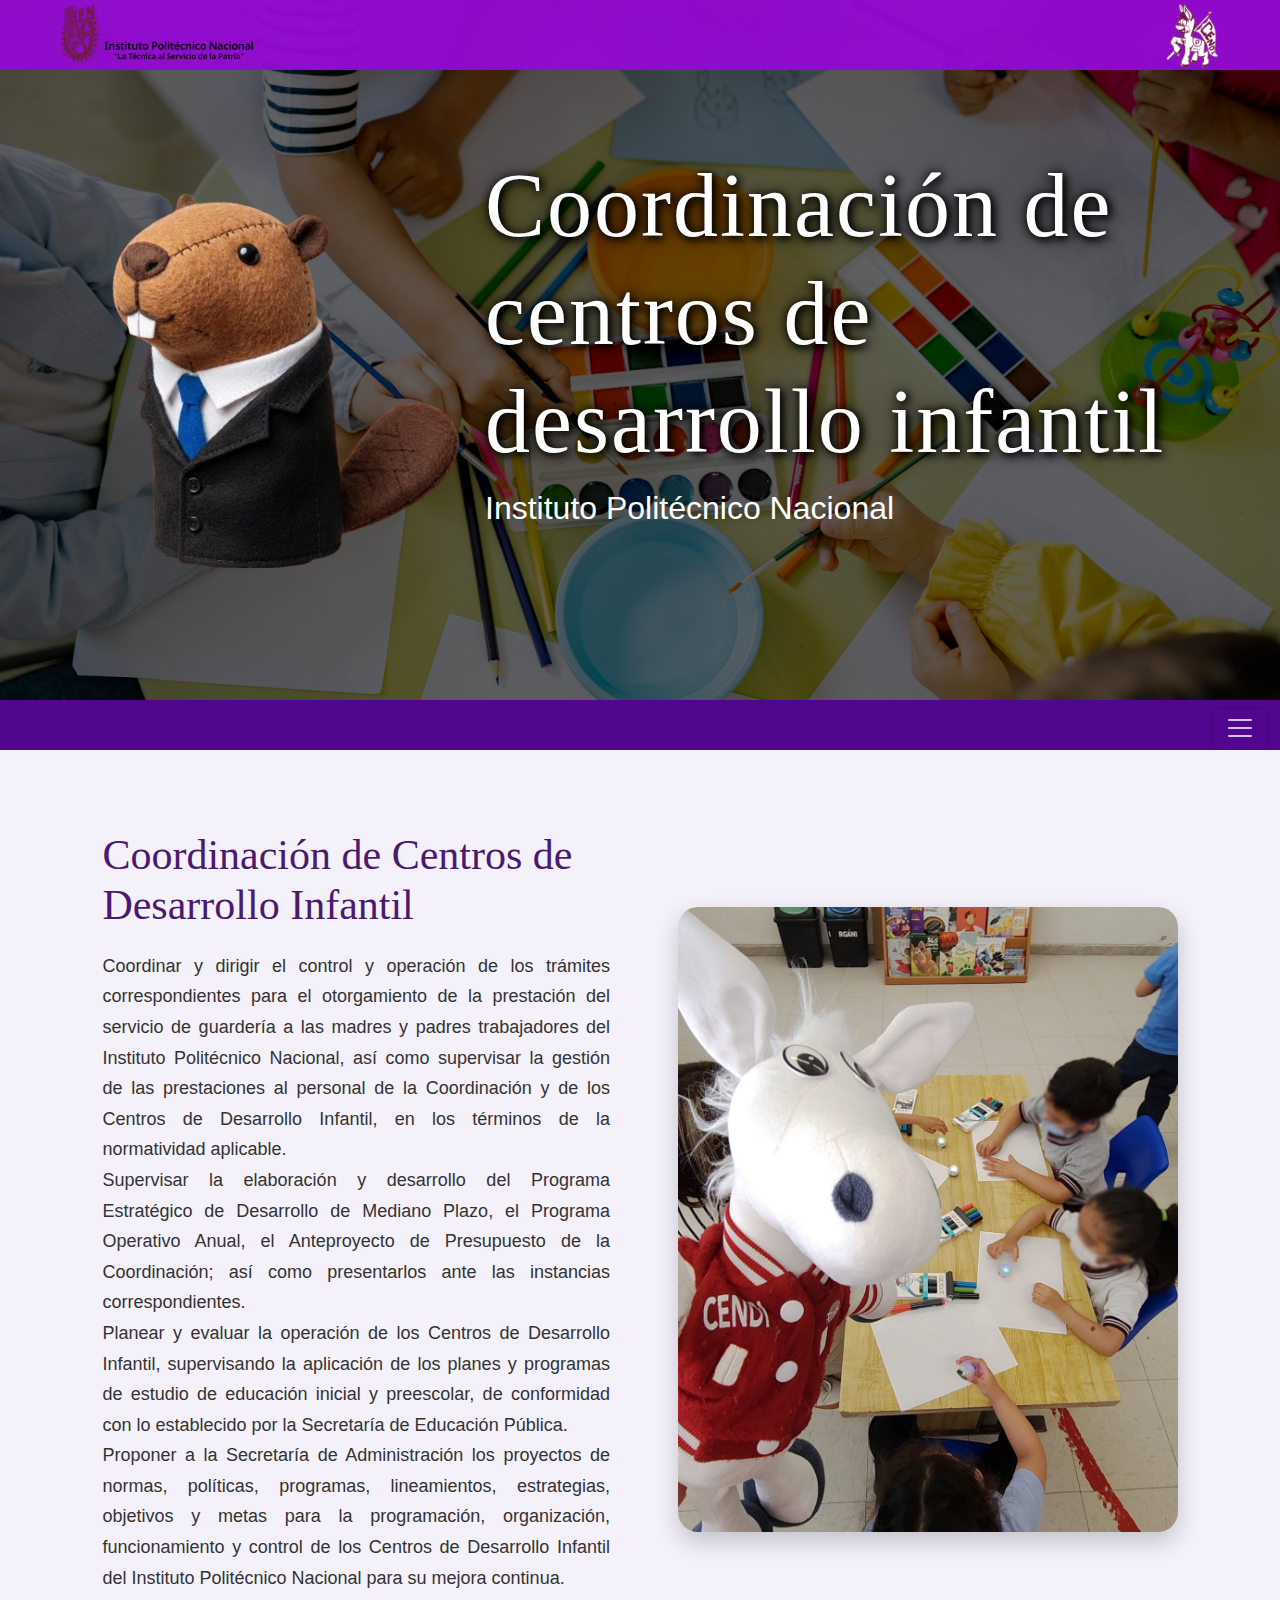
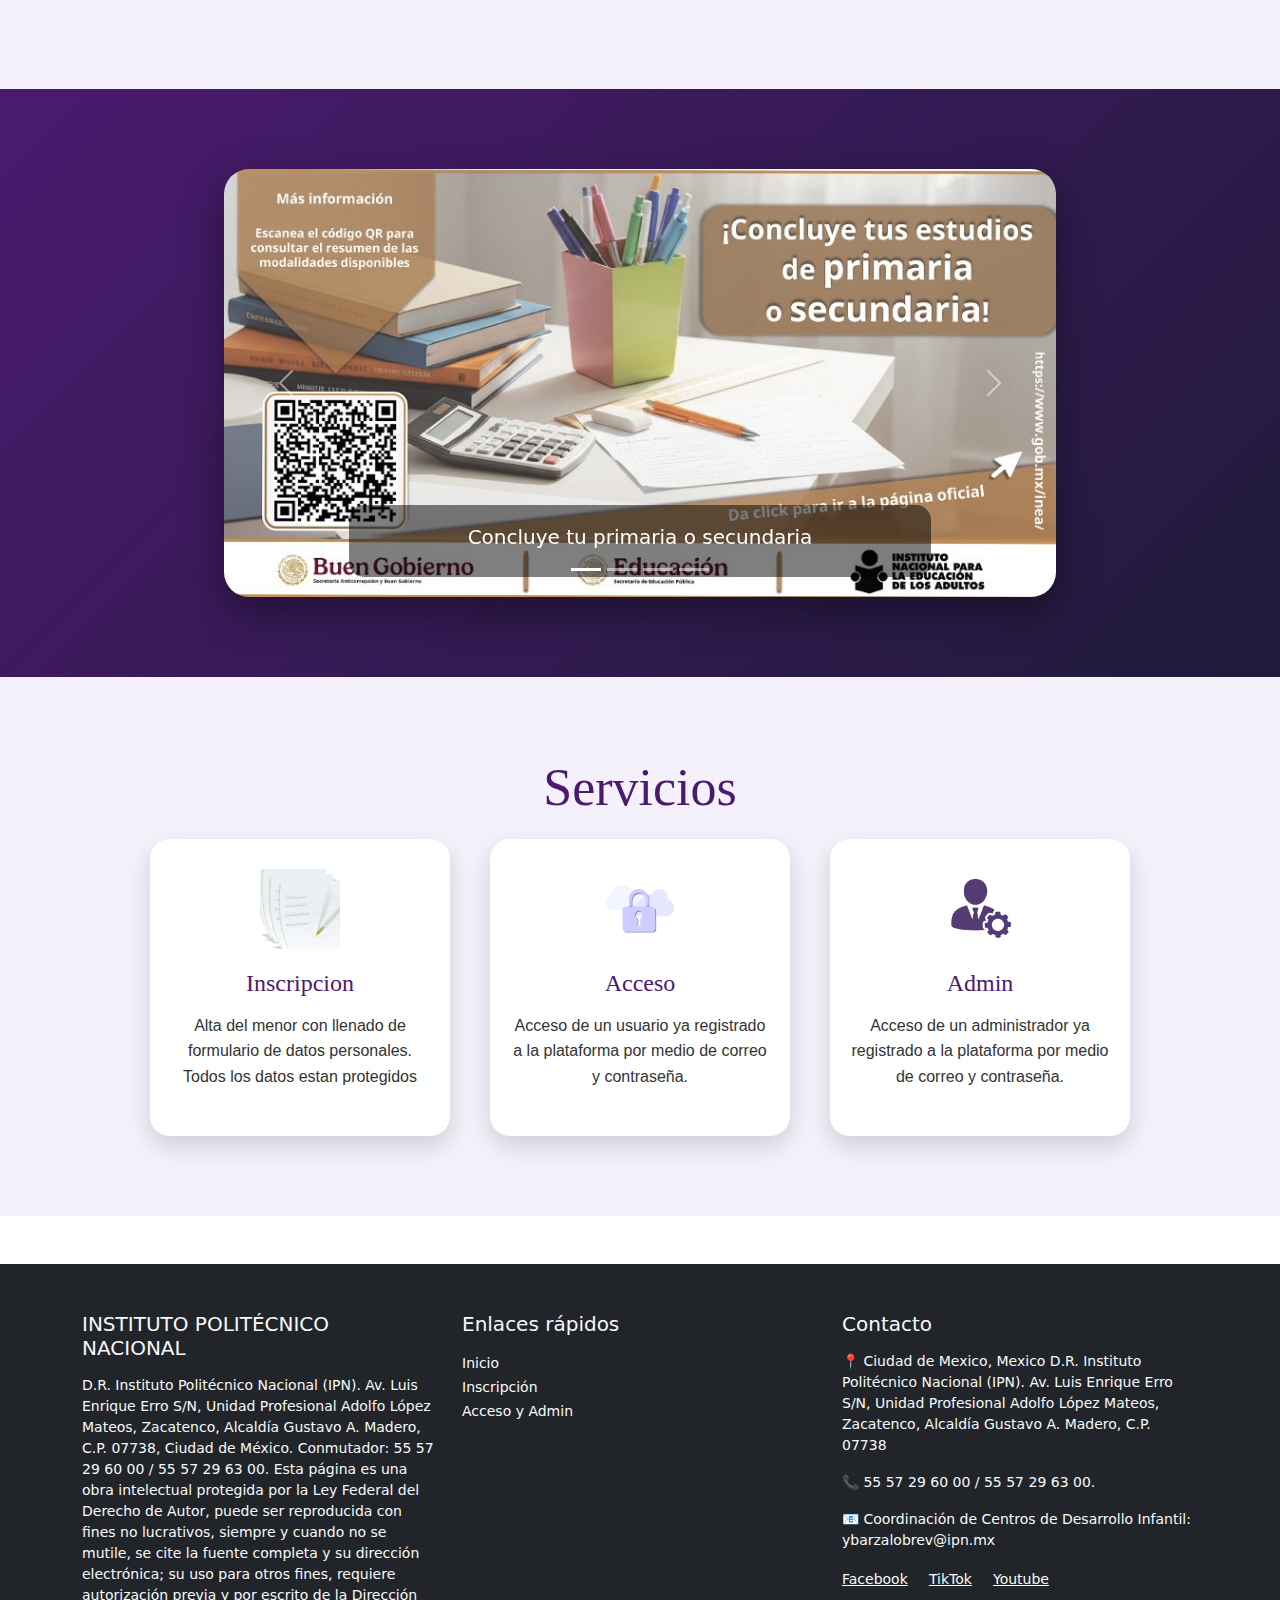
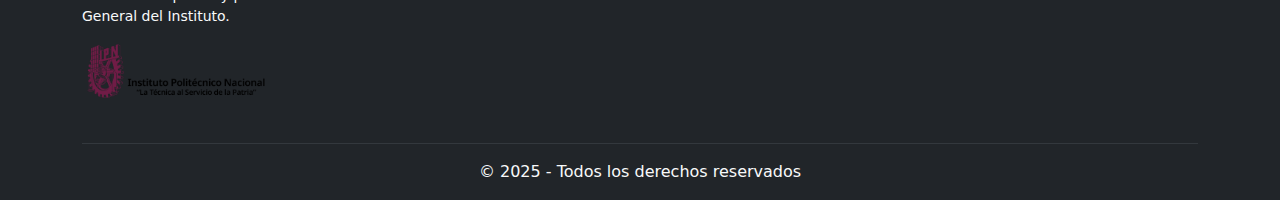
<file: avanceProyecto/index.html>
<!DOCTYPE html>
<html>
<head>
    <meta charset="UTF-8" />
    <title>COCENDI-IPN</title>
    
  <meta name="viewport" content="width=device-width, initial-scale=1">
   
     <link rel="stylesheet" href="css/style-index.css">
     <script src="https://cdn.jsdelivr.net/npm/bootstrap@5.3.2/dist/js/bootstrap.bundle.min.js"></script>
     <script src="js/jquery-3.7.1.min.js"></script>
     <link href="https://cdn.jsdelivr.net/npm/bootstrap@5.3.2/dist/css/bootstrap.min.css" rel="stylesheet">
     <link rel="icon" type="image/png" href="imgs/logocapibara.PNG">
</head>
<body>

<div class="barra-logos">
   <a href="https://www.ipn.mx/" target="_blank"><img src="imgs/logo1.png" class="logo-barra"> </a> 
    <a href="https://www.ipn.mx/cocendi/" target="_blank"><img src="imgs/logo3.png" class="logo-barra"></a> 
</div>

<header class="header-g" id="header">
    <div class="overlay"></div>
    <div class="logos">
        <img src="imgs/logocapibara.PNG" class="logo">
    </div>

    <div class="titulo">
        <h1>Coordinación de centros de desarrollo infantil</h1>
        <p>Instituto Politécnico Nacional</p>
    </div>

</header>
<nav class="navbar" style="background:#51068f; position: sticky; top: 70px;">
  <div class="container-fluid d-flex justify-content-end">

    <button class="navbar-toggler" 
            type="button" 
            data-bs-toggle="offcanvas" 
            data-bs-target="#menuLateral">
      <span class="navbar-toggler-icon" ></span>
    </button>

  </div>
</nav>
<div class="offcanvas offcanvas-end text-bg-dark" tabindex="-1" id="menuLateral">

  <div class="offcanvas-header">
    <h5 class="offcanvas-title">Menú</h5>
    <button type="button" class="btn-close btn-close-white" data-bs-dismiss="offcanvas"></button>
  </div>

  <div class="offcanvas-body">

    <ul class="nav flex-column fs-5 text-center">

      <li class="nav-item">
        <a class="nav-link text-white" href="#header">Inicio</a>
      </li>

      <li class="nav-item">
        <a class="nav-link text-white" href="inscripcion.html">Inscripción</a>
      </li>

      <li class="nav-item">
        <a class="nav-link text-white" href="acceso.html">Acceso</a>
      </li>

      <li class="nav-item">
        <a class="nav-link text-white" href="admin.html">Admin</a>
      </li>

      <li class="nav-item">
        <a class="nav-link text-white" href="#footer">Contacto</a>
      </li>

    </ul>

  </div>

</div>


<section class="info-contrast" id="info-contrast">
    <div class="info-contenido">

        <div class="info-texto">
            <h2>Coordinación de Centros de Desarrollo Infantil</h2>
            <p>
                Coordinar y dirigir el control y operación de los trámites correspondientes para el otorgamiento de la prestación del servicio de guardería a las madres y padres trabajadores del Instituto Politécnico Nacional, así como supervisar la gestión de las prestaciones al personal de la Coordinación y de los Centros de Desarrollo Infantil, en los términos de la normatividad aplicable. <br>

                Supervisar la elaboración y desarrollo del Programa Estratégico de Desarrollo de Mediano Plazo, el Programa Operativo Anual, el Anteproyecto de Presupuesto de la Coordinación; así como presentarlos ante las instancias correspondientes. <br>

                Planear y evaluar la operación de los Centros de Desarrollo Infantil, supervisando la aplicación de los planes y programas de estudio de educación inicial y preescolar, de conformidad con lo establecido por la Secretaría de Educación Pública. <br>

                Proponer a la Secretaría de Administración los proyectos de normas, políticas, programas, lineamientos, estrategias, objetivos y metas para la programación, organización, funcionamiento y control de los Centros de Desarrollo Infantil del Instituto Politécnico Nacional para su mejora continua. <br>
          
            </p>
        </div>

        <!-- Imagen derecha -->
        <div class="info-imagen">
            <img src="imgs/desc.jpg" alt="imagen descriptiva">
        </div>

    </div>
</section>


<div class="slider-wrapper">
    <div class="slider-contenedor">
    <div id="carouselExampleIndicators" class="carousel slide" data-bs-ride="carousel">

                <div class="carousel-indicators">
                <button type="button" data-bs-target="#carouselExampleIndicators" data-bs-slide-to="0" class="active"></button>
                <button type="button" data-bs-target="#carouselExampleIndicators" data-bs-slide-to="1"></button>
                <button type="button" data-bs-target="#carouselExampleIndicators" data-bs-slide-to="2"></button>
                <button type="button" data-bs-target="#carouselExampleIndicators" data-bs-slide-to="3"></button>
                </div>

                <div class="carousel-inner">

                    <div class="carousel-item active">
                        <img src="imgs/slide1.jpg" class="d-block w-100" alt="slide 1">
                        <div class="carousel-caption d-none d-md-block">
                        <h5>Concluye tu primaria o secundaria</h5>
                       
                        </div>
                    </div>

                    <div class="carousel-item">
                        <img src="imgs/slide2.jpg" class="d-block w-100" alt="slide 2">
                        <div class="carousel-caption d-none d-md-block">
                        <h5>Concluye tu licenciatura</h5>
                
                        </div>
                    </div>

                    <div class="carousel-item">
                        <img src="imgs/slide3.jpg" class="d-block w-100" alt="slide 3">
                        <div class="carousel-caption d-none d-md-block">
                        <h5>Tecnologico Nacional de Mexico</h5>
                     
                        </div>
                    </div>

                    <div class="carousel-item">
                        <img src="imgs/slide4.jpg" class="d-block w-100" alt="slide 3">
                        <div class="carousel-caption d-none d-md-block">
                        <h5>Tecnologico Nacional de Mexico</h5>
 
                        </div>
                    </div>

                </div>
     <button class="carousel-control-prev" type="button" data-bs-target="#carouselExampleIndicators" data-bs-slide="prev">
      <span class="carousel-control-prev-icon"></span>
    </button>

    <button class="carousel-control-next" type="button" data-bs-target="#carouselExampleIndicators" data-bs-slide="next">
      <span class="carousel-control-next-icon"></span>
    </button>
    </div>
   

  </div>
</div>



<section class="especificaciones">
    <h1>Servicios </h1>
    <div class="tarjetas-container">
        <div class="tarjeta">
            <img src="imgs/icono1.png" id="icono1" alt="Icono 1">
            <h3>Inscripcion</h3>
            <p>Alta del menor con llenado de formulario de datos personales. Todos los datos estan protegidos</p>
        </div>

        <div class="tarjeta">
            <img src="imgs/icono2.avif" id="icono2" alt="Icono 2">
            <h3>Acceso</h3>
            <p>Acceso de un usuario ya registrado a la plataforma por medio de correo y contraseña.</p>
        </div>

        <div class="tarjeta">
            <img src="imgs/icono3.png" id="icono2" alt="Icono 2">
            <h3>Admin</h3>
            <p>Acceso de un administrador ya registrado a la plataforma por medio de correo y contraseña.</p>
        </div>
    </div>
</section>

<!-- FOOTER -->
<footer class="bg-dark text-light pt-5 pb-3 mt-5" id="footer">
  <div class="container">

    <div class="row">

      <!-- COLUMNA 1 -->
      <div class="col-md-4 mb-4">
        <h5>INSTITUTO POLITÉCNICO NACIONAL</h5>
        <p>
        
            D.R. Instituto Politécnico Nacional (IPN). Av. Luis Enrique Erro S/N, Unidad Profesional Adolfo López Mateos, Zacatenco, Alcaldía Gustavo A. Madero, C.P. 07738, Ciudad de México. Conmutador: 55 57 29 60 00 / 55 57 29 63 00.

            Esta página es una obra intelectual protegida por la Ley Federal del Derecho de Autor, puede ser reproducida con fines no lucrativos, siempre y cuando no se mutile, se cite la fuente completa y su dirección electrónica; su uso para otros fines, requiere autorización previa y por escrito de la Dirección General del Instituto.
        </p>
        <a href="https://www.ipn.mx/" target="_blank"><img src="imgs/logo1.png" height="60"></a> 
      </div>

      <!-- COLUMNA 2 -->
      <div class="col-md-4 mb-4">
        <h5>Enlaces rápidos</h5>
        <ul class="list-unstyled">
          <li><a href="#" class="text-light text-decoration-none">Inicio</a></li>
          <li><a href="#" class="text-light text-decoration-none">Inscripción</a></li>
          <li><a href="#" class="text-light text-decoration-none">Acceso y Admin</a></li>
        </ul>
      </div>

      <div class="col-md-4 mb-4">
        <h5>Contacto</h5>
        <p>📍 Ciudad de Mexico, Mexico D.R. Instituto Politécnico Nacional (IPN). Av. Luis Enrique Erro S/N, Unidad Profesional Adolfo López Mateos, Zacatenco, Alcaldía Gustavo A. Madero, C.P. 07738</p>
        <p>📞 55 57 29 60 00 / 55 57 29 63 00.</p>
        <p>📧 Coordinación de Centros de Desarrollo Infantil: ybarzalobrev@ipn.mx</p>

        <div>
          <a href="https://www.facebook.com/people/IPN-Coordinaci%C3%B3n-de-Centros-de-Desarrollo-Infantil/61557425487657/" class="text-light me-3" target="_blank">Facebook</a>
          <a href="https://www.tiktok.com/@ipn_cocendi?_t=8rktjEoWrY7&_r=1" class="text-light me-3" target="_blank">TikTok</a>
          <a href="https://www.youtube.com/@cocendiipn4262" class="text-light" target="_blank">Youtube</a>
        </div>
      </div>

    </div>

    <hr class="border-secondary">

    <div class="text-center">
      © 2025 - Todos los derechos reservados 
    </div>

  </div>
</footer>

</body>
</html>
</file>
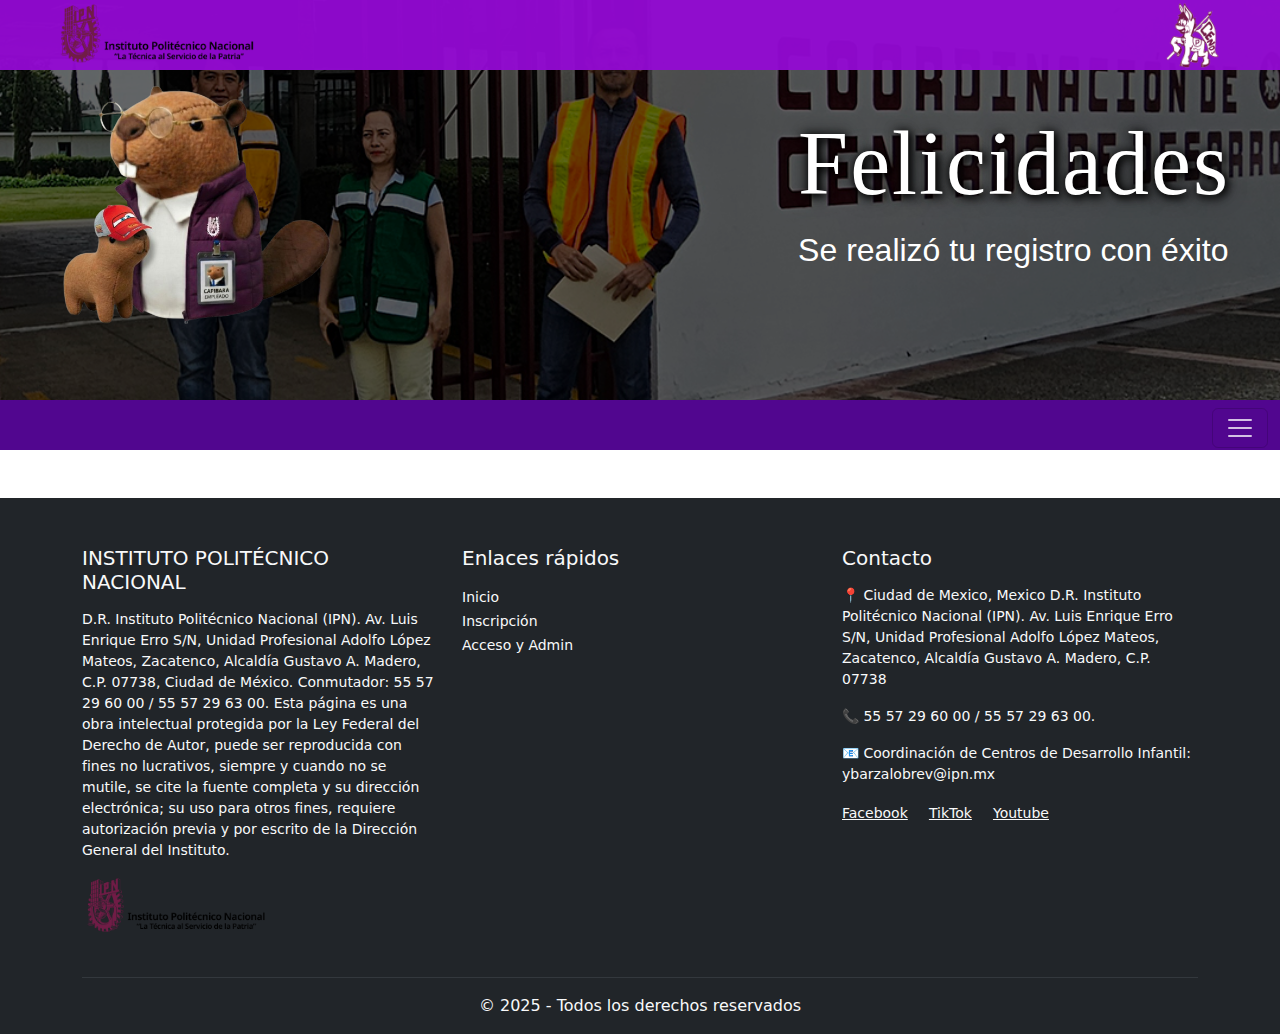
<file: avanceProyecto/Exito.html>
<!DOCTYPE html>
<html lang="es">
<head>
<meta charset="UTF-8">
<title>RegistroExitoso - COCENDI IPN</title>
<meta name="viewport" content="width=device-width, initial-scale=1">

<link rel="stylesheet" href="css/style-inscripcion.css">
<link href="https://cdn.jsdelivr.net/npm/bootstrap@5.3.2/dist/css/bootstrap.min.css" rel="stylesheet">
<script src="https://cdn.jsdelivr.net/npm/bootstrap@5.3.2/dist/js/bootstrap.bundle.min.js"></script>
<script src="js/jquery-3.7.1.min.js"></script>
<script src="js/funciones.js"></script>
<link rel="icon" type="image/png" href="imgs/logocapibara.PNG">

</head>
<body>

<div class="barra-logos">
   <a href="https://www.ipn.mx/" target="_blank"><img src="imgs/logo1.png" class="logo-barra"> </a> 
   <a href="https://www.ipn.mx/cocendi/" target="_blank"><img src="imgs/logo3.png" class="logo-barra"></a> 
</div>

<header class="header-g">
  <div class="overlay"></div>
  <div class="logos">
        <img src="imgs/padre-hijo.png" class="logo" height="250px">
    </div>
  <div class="titulo">
    <h1>Felicidades</h1>
    <p>Se realizó tu registro con éxito</p>
  </div>
</header>

<nav class="navbar" style="background:#51068f; position: sticky; top: 70px;">
  <div class="container-fluid d-flex justify-content-end">
    <button class="navbar-toggler" type="button" data-bs-toggle="offcanvas" data-bs-target="#menuLateral">
      <span class="navbar-toggler-icon"></span>
    </button>
  </div>
</nav>

<div class="offcanvas offcanvas-end text-bg-dark" id="menuLateral">
  <div class="offcanvas-header">
    <h5>Menú</h5>
    <button class="btn-close btn-close-white" data-bs-dismiss="offcanvas"></button>
  </div>

  <div class="offcanvas-body">
    <ul class="nav flex-column fs-5 text-center">
      <li><a class="nav-link text-white" href="index.html">Inicio</a></li>
      <li><a class="nav-link text-white" href="inscripcion.html">Inscripción</a></li>
      <li><a class="nav-link text-white active" href="acceso.html">Acceso</a></li>
      <li><a class="nav-link text-white" href="admin.html">Admin</a></li>
    </ul>
  </div>
</div>




<footer class="bg-dark text-light pt-5 pb-3 mt-5" id="footer">
  <div class="container">

    <div class="row">

      <!-- COLUMNA 1 -->
      <div class="col-md-4 mb-4">
        <h5>INSTITUTO POLITÉCNICO NACIONAL</h5>
        <p>
        
            D.R. Instituto Politécnico Nacional (IPN). Av. Luis Enrique Erro S/N, Unidad Profesional Adolfo López Mateos, Zacatenco, Alcaldía Gustavo A. Madero, C.P. 07738, Ciudad de México. Conmutador: 55 57 29 60 00 / 55 57 29 63 00.

            Esta página es una obra intelectual protegida por la Ley Federal del Derecho de Autor, puede ser reproducida con fines no lucrativos, siempre y cuando no se mutile, se cite la fuente completa y su dirección electrónica; su uso para otros fines, requiere autorización previa y por escrito de la Dirección General del Instituto.
        </p>
        <a href="https://www.ipn.mx/" target="_blank"><img src="imgs/logo1.png" height="60"></a> 
      </div>

      <!-- COLUMNA 2 -->
      <div class="col-md-4 mb-4">
        <h5>Enlaces rápidos</h5>
        <ul class="list-unstyled">
          <li><a href="#" class="text-light text-decoration-none">Inicio</a></li>
          <li><a href="#" class="text-light text-decoration-none">Inscripción</a></li>
          <li><a href="#" class="text-light text-decoration-none">Acceso y Admin</a></li>
        </ul>
      </div>

      <div class="col-md-4 mb-4">
        <h5>Contacto</h5>
        <p>📍 Ciudad de Mexico, Mexico D.R. Instituto Politécnico Nacional (IPN). Av. Luis Enrique Erro S/N, Unidad Profesional Adolfo López Mateos, Zacatenco, Alcaldía Gustavo A. Madero, C.P. 07738</p>
        <p>📞 55 57 29 60 00 / 55 57 29 63 00.</p>
        <p>📧 Coordinación de Centros de Desarrollo Infantil: ybarzalobrev@ipn.mx</p>

        <div>
          <a href="https://www.facebook.com/people/IPN-Coordinaci%C3%B3n-de-Centros-de-Desarrollo-Infantil/61557425487657/" class="text-light me-3" target="_blank">Facebook</a>
          <a href="https://www.tiktok.com/@ipn_cocendi?_t=8rktjEoWrY7&_r=1" class="text-light me-3" target="_blank">TikTok</a>
          <a href="https://www.youtube.com/@cocendiipn4262" class="text-light" target="_blank">Youtube</a>
        </div>
      </div>

    </div>

    <hr class="border-secondary">

    <div class="text-center">
      © 2025 - Todos los derechos reservados 
    </div>

  </div>
</footer>

</body>
</html>
</file>
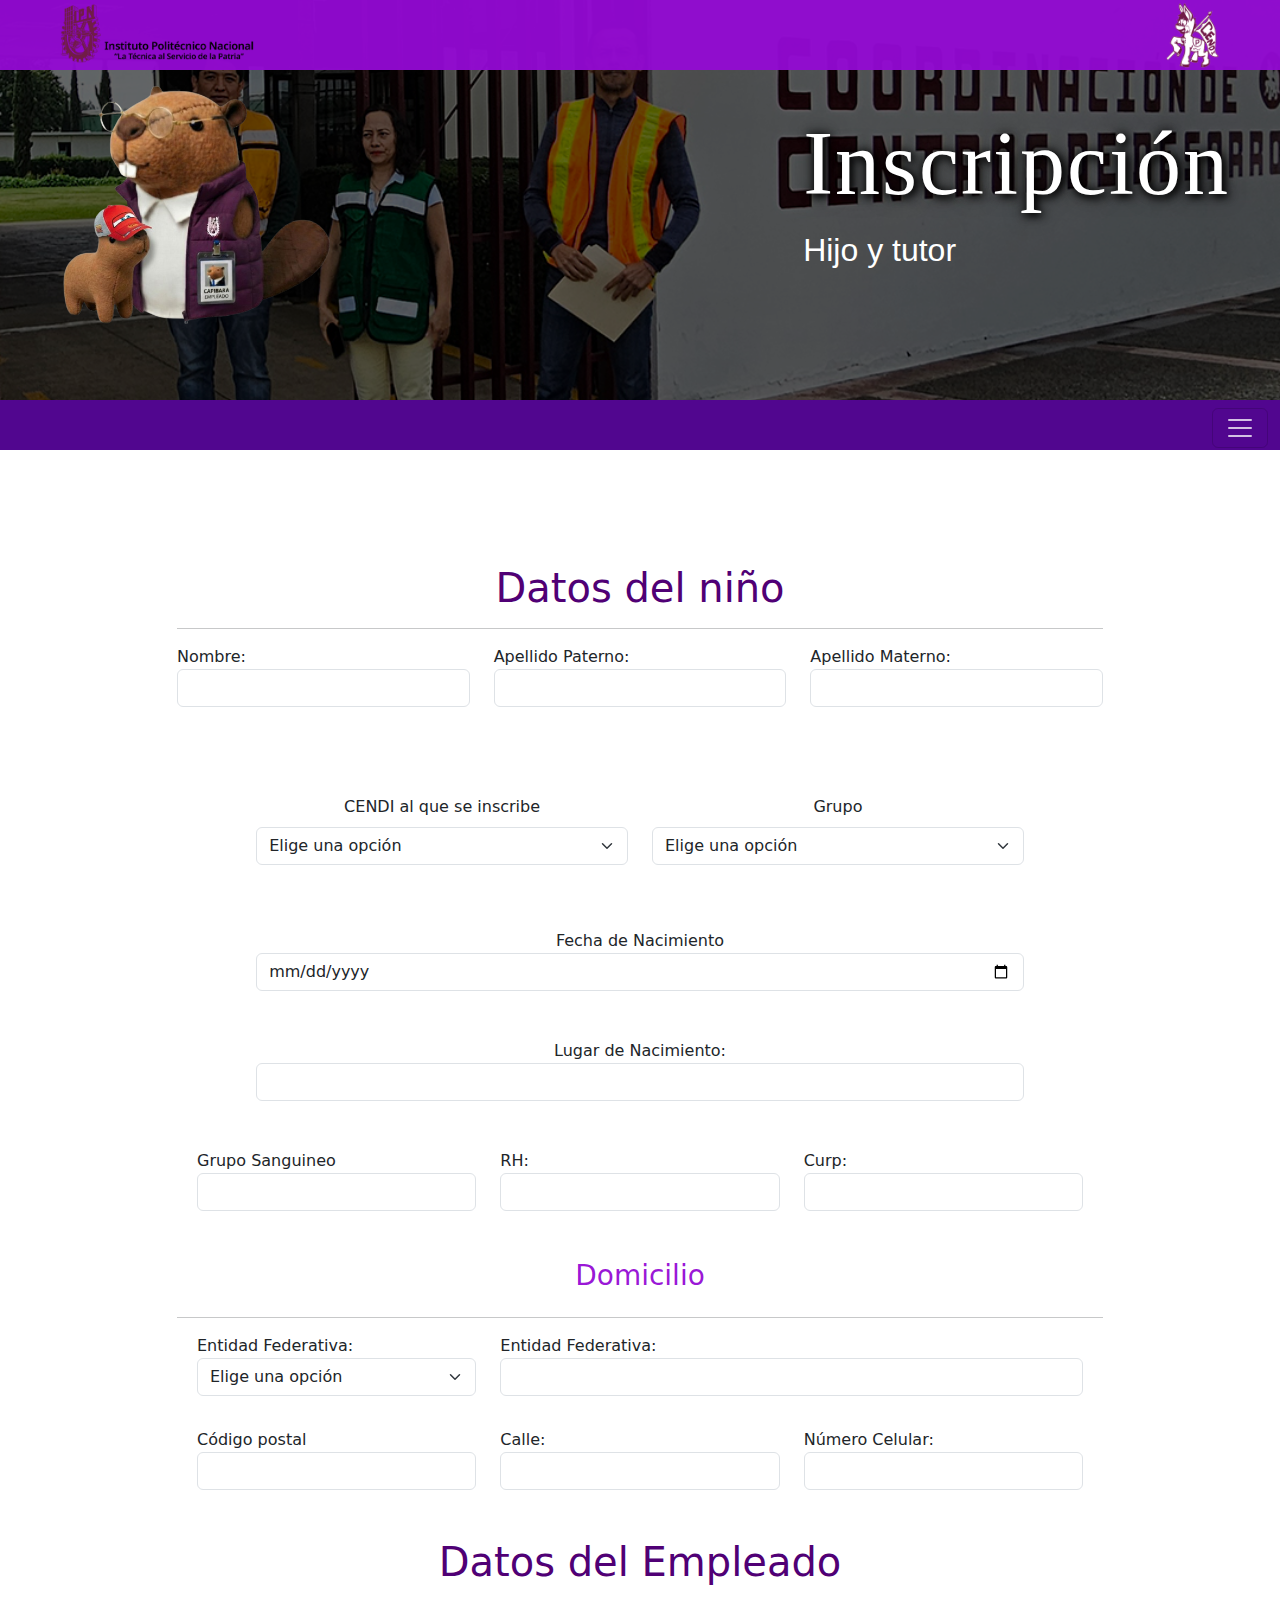
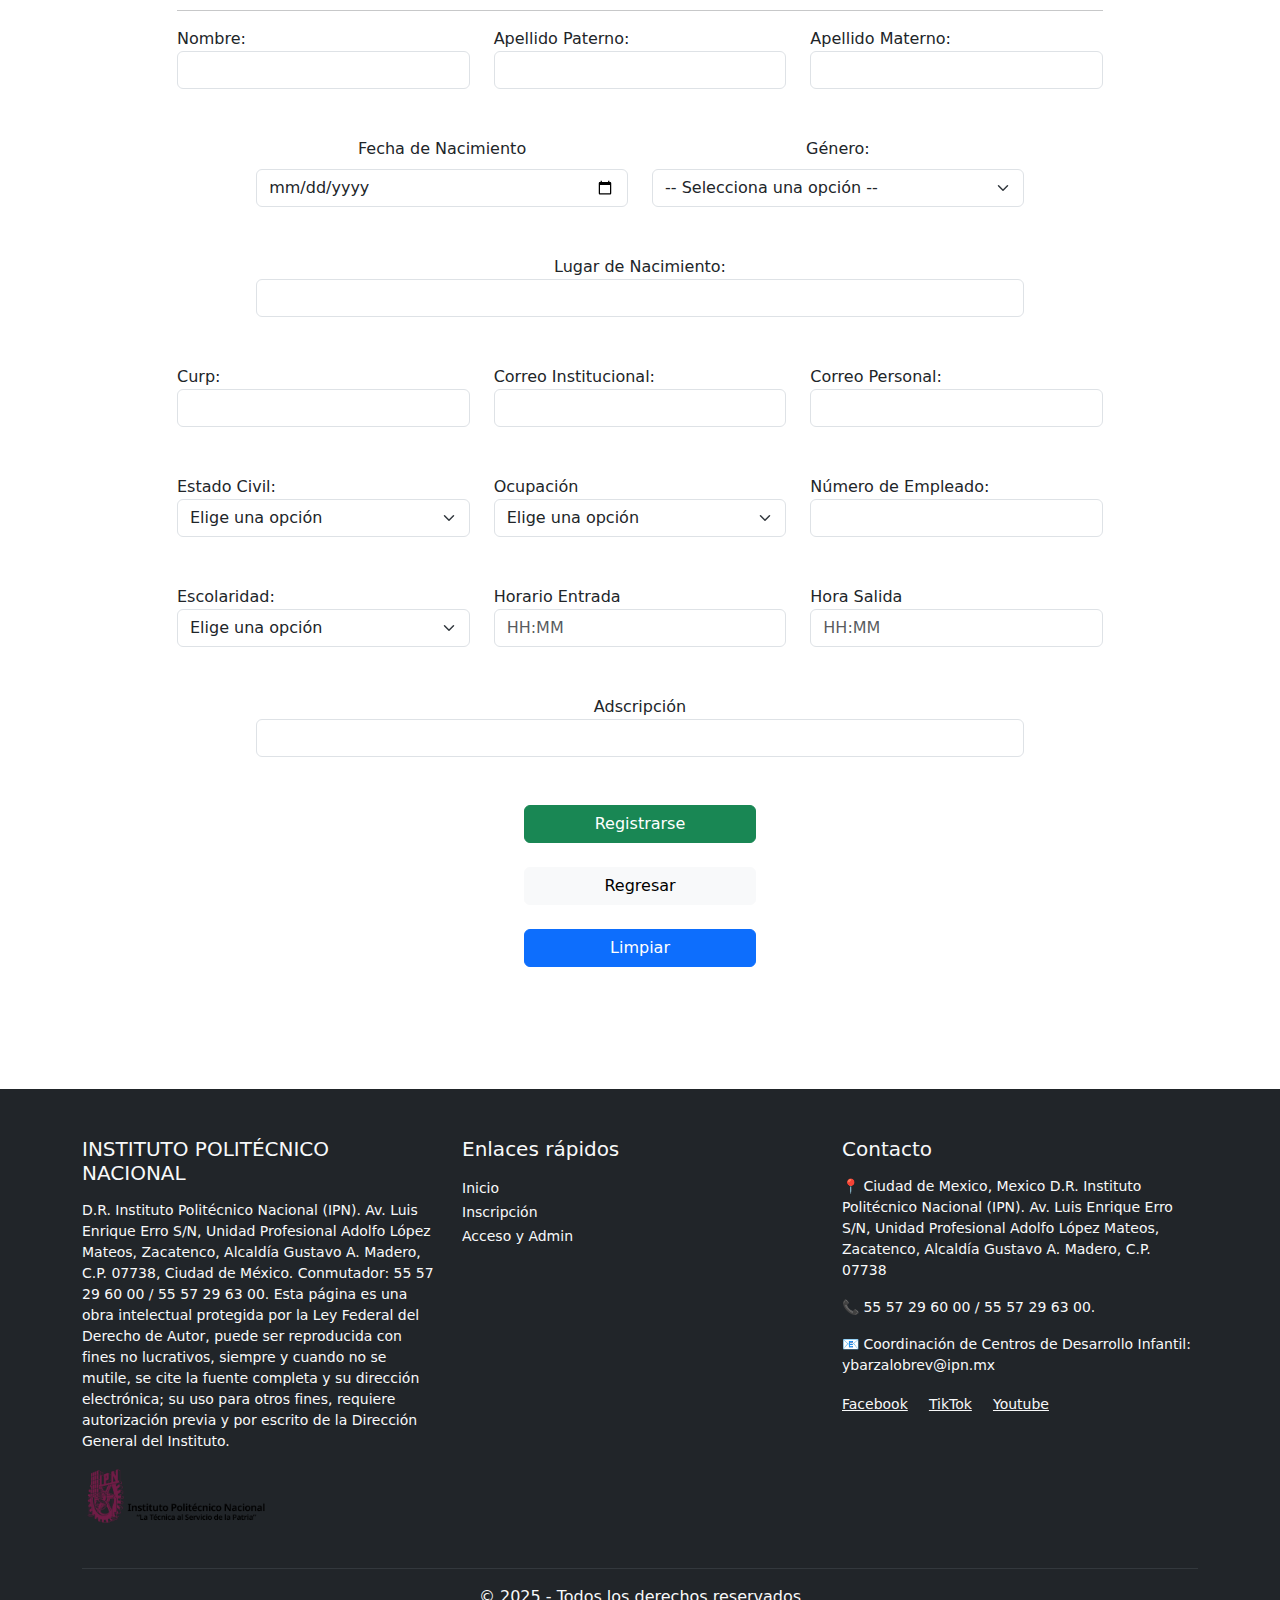
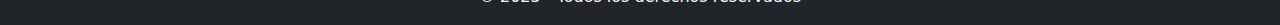
<file: avanceProyecto/inscripcion.html>
<!DOCTYPE html>
<html lang="es">
<head>
<meta charset="UTF-8">
<title>Inscripción - COCENDI IPN</title>
<meta name="viewport" content="width=device-width, initial-scale=1">

<link rel="stylesheet" href="css/style-inscripcion.css">
<link href="https://cdn.jsdelivr.net/npm/bootstrap@5.3.2/dist/css/bootstrap.min.css" rel="stylesheet">
<script src="https://cdn.jsdelivr.net/npm/bootstrap@5.3.2/dist/js/bootstrap.bundle.min.js"></script>
<script src="js/jquery-3.7.1.min.js"></script>
<script src="js/funciones.js"></script>
<link rel="icon" type="image/png" href="imgs/logocapibara.PNG">

</head>
<body>

<div class="barra-logos">
   <a href="https://www.ipn.mx/" target="_blank"><img src="imgs/logo1.png" class="logo-barra"> </a> 
   <a href="https://www.ipn.mx/cocendi/" target="_blank"><img src="imgs/logo3.png" class="logo-barra"></a> 
</div>

<header class="header-g">
  <div class="overlay"></div>
  <div class="logos">
        <img src="imgs/padre-hijo.png" class="logo" height="250px">
    </div>
  <div class="titulo">
    <h1>Inscripción</h1>
    <p>Hijo y tutor</p>
  </div>
</header>

<nav class="navbar" style="background:#51068f; position: sticky; top: 70px;">
  <div class="container-fluid d-flex justify-content-end">
    <button class="navbar-toggler" type="button" data-bs-toggle="offcanvas" data-bs-target="#menuLateral">
      <span class="navbar-toggler-icon"></span>
    </button>
  </div>
</nav>

<div class="offcanvas offcanvas-end text-bg-dark" id="menuLateral">
  <div class="offcanvas-header">
    <h5>Menú</h5>
    <button class="btn-close btn-close-white" data-bs-dismiss="offcanvas"></button>
  </div>

  <div class="offcanvas-body">
    <ul class="nav flex-column fs-5 text-center">
      <li><a class="nav-link text-white" href="index.html">Inicio</a></li>
      <li><a class="nav-link text-white" href="inscripcion.html">Inscripción</a></li>
      <li><a class="nav-link text-white active" href="acceso.html">Acceso</a></li>
      <li><a class="nav-link text-white" href="admin.html">Admin</a></li>
      <li class="nav-item"><a class="nav-link text-white" href="#footer">Contacto</a></li>
    </ul>
  </div>
</div>

<div class="contenedorFormulario">
    <section class="container Registro">
        <div class="row">
            <div class="col-1"><span></span></div>
            <div class="col-10 Formulario py-5 border-5 rounded-3">
                <h1 class="text-center my-3" style="color: rgb(80, 0, 117);">Datos del niño</h1>
                <hr>
                <form action="Exito.html" method="post" onsubmit="return Comprobar()">
                    <div class="row mb-md-4">
                        <div class="col-md-4 d-flex flex-column position-relative pb-4">
                            <label for="Nombre">Nombre: </label>
                            <input type="text" class="form-control" id="nombre" name="Nombre" required />
                            <label id="errornom" class="position-absolute bottom-0 w-100 text-danger" style="font-size: 0.8rem;"><i class="bi bi-exclamation-triangle"></i> Error este campo solo acepta letras</label>
                            <label id="errornom2" class="position-absolute bottom-0 w-100 text-danger" style="font-size: 0.8rem;"><i class="bi bi-exclamation-triangle"></i> Error el nombre debe de contener más de 2 letras</label>
                        </div>
                        <div class="col-md-4 d-flex flex-column position-relative pb-4">
                            <label for="ApellidoP">Apellido Paterno: </label>
                            <input type="text" class="form-control" id="apellip" name="ApellidoP" required />
                            <label id="errorapp" class="position-absolute bottom-0 w-100 text-danger" style="font-size: 0.8rem;"><i class="bi bi-exclamation-triangle"></i> Error este campo solo acepta letras</label>
                            <label id="errorapp2" class="position-absolute bottom-0 w-100 text-danger" style="font-size: 0.8rem;"><i class="bi bi-exclamation-triangle"></i> Error el Apellido debe contener más de 2 caracteres</label>
                        </div>
                        <div class="col-md-4 d-flex flex-column position-relative pb-4">
                            <label asp-for="ApellidoM">Apellido Materno: </label>
                            <input type="text" name="ApellidoM" class="form-control" id="apellim" required />
                            <label id="errorapm" class="position-absolute bottom-0 w-100 text-danger" style="font-size: 0.8rem;"><i class="bi bi-exclamation-triangle"></i> Error este campo solo acepta letras</label>
                            <label id="errorapm2" class="position-absolute bottom-0 w-100 text-danger" style="font-size: 0.8rem;"><i class="bi bi-exclamation-triangle"></i> Error el Apellido debe contener más de 2 letras</label>
                        </div>
                    </div>

                    <div class="row mb-md-4 my-5 justify-content-center">
                        <div class="col-md-5 d-flex flex-column text-center justify-content-center mb-3 mb-md-0 position-relative pb-4">
                            <label for="CENDI" class="form-label">CENDI al que se inscribe</label>
                            <select class="form-select" aria-label="Default select example" name="CENDI" id="CENDI">
                                <option value="0" selected>Elige una opción</option>
                                <option value="1">CENDI "Amalia Solórzano de Cárdenas"</option>
                                <option value="2">CENDI "Clementina Batalla de Bassols"</option>
                                <option value="3">CENDI "Eva Sámano de López Mateos"</option>
                                <option value="4">CENDI “Laura Pérez de Bátiz”</option>
                                <option value="5">CENDI "Margarita Salazar de Erro"</option>
                            </select>
                            <label id="errorcendi" class="position-absolute bottom-0 w-100 text-danger" style="display:none; font-size: 0.8rem;">
                                <i class="bi bi-exclamation-triangle"></i> Ingresa un dato
                            </label>
                        </div>

                        <div class="col-md-5 d-flex my-3 flex-column text-center justify-content-center position-relative pb-4">
                            <label for="gruposel" class="form-label">Grupo</label>
                            <select class="form-select" aria-label="Default select example" name="Grupo" id="gruposel">
                                <option value="0" selected>Elige una opción</option>
                                <option value="1">Lactantes I -II</option>
                                <option value="2">Maternal I</option>
                                <option value="3">Preescolar I</option>
                                <option value="4">Preescolar II</option>
                                <option value="5">Preescolar III</option>
                            </select>
                            <label id="errorgrupo" class="position-absolute bottom-0 w-100 text-danger" style="display:none; font-size: 0.8rem;">
                                <i class="bi bi-exclamation-triangle"></i> Error debe seleccionar al menos una opción
                            </label>
                        </div>
                    </div>

                    <div class="row mb-md-4">
                        <div class="d-none d-md-block col-md-1"><span></span></div>
                        <div class="col-md-10 d-flex flex-column text-center justify-content-center position-relative pb-4">
                            <label for="Fecha_nac">Fecha de Nacimiento</label>
                            <input type="Date" name="Fecha_nac" id="fechanac" max="" class="form-control">
                            <label id="ErrorfechanacF1" class="position-absolute bottom-0 w-100 text-danger" style="font-size: 0.8rem;"><i class="bi bi-exclamation-triangle"></i> Error no se puede poner una fecha del futuro</label>
                            <label id="ErrorfechanacF2" class="position-absolute bottom-0 w-100 text-danger" style="font-size: 0.8rem;"><i class="bi bi-exclamation-triangle"></i> El niño puede tener maximo 6 años de edad</label>
                        </div>
                        <div class="d-none d-md-block col-md-1"><span></span></div>
                    </div>

                    <div class="row mb-md-4">
                        <div class="d-none d-md-block col-md-1"><span></span></div>
                        <div class="col-md-10 d-flex flex-column text-center justify-content-center position-relative pb-4">
                            <label for="LNacimiento">Lugar de Nacimiento: </label>
                            <input type="text" name="LNacimiento" class="form-control" id="lnaci" required />
                        </div>
                        <div class="d-none d-md-block col-md-1"><span></span></div>
                    </div>

                    <div class="row m-md-2">
                        <div class="col-md-4 d-flex flex-column position-relative pb-4">
                            <label for="Sangre">Grupo Sanguineo </label>
                            <input type="text" name="Sangre" class="form-control" id="tsangre" required />
                            <label id="Errortipo" class="position-absolute bottom-0 w-100 text-danger" style="display:none; font-size: 0.8rem;">
                                <i class="bi bi-exclamation-triangle"></i> Valores admitidos: A//B/O/AB
                            </label>
                        </div>

                        <div class="col-md-4 d-flex flex-column position-relative pb-4">
                            <label for="RH">RH: </label>
                            <input type="text" id="rh" name="RH" class="form-control" required />
                            <label id="Errorrh" class="position-absolute bottom-0 w-100 text-danger" style="display:none; font-size: 0.8rem;">
                                <i class="bi bi-exclamation-triangle"></i> Valores admitidos: +/-
                            </label>
                        </div>
                        <div class="col-md-4 d-flex flex-column position-relative pb-4">
                            <label for="Curp">Curp:</label>
                            <input type="text" name="Curp" id="curp" class="form-control" required />
                            <label id="Errorcurp1" class="position-absolute bottom-0 w-100 text-danger" style="font-size: 0.8rem;"><i class="bi bi-exclamation-triangle"></i> Error el formato del curp no es valido</label>
                            <label id="Errorcurp2" class="position-absolute bottom-0 w-100 text-danger" style="font-size: 0.8rem;"><i class="bi bi-exclamation-triangle"></i> Error el curp debe contener los 18 caracteres</label>
                        </div>
                    </div>

                    <h3 class="h3 text-center my-4" style="color: rgba(148, 9, 212, 0.95)">Domicilio</h3>
                    <hr>

                    <div class="row m-md-2">
                        <div class="col-md-4 d-flex flex-column position-relative pb-4">
                            <label for="Entidad">Entidad Federativa:</label>
                            <select class="form-select" aria-label="Default select example" name="Entidad" id="estado" onchange="comprobarest()">
                                <option selected value="0">Elige una opción</option>
                                <option value="1">Aguascalientes</option>
                                <option value="2">Baja Califonia Norte</option>
                                <option value="3">Baja California Sur</option>
                                <option value="4">Campeche</option>
                                <option value="5">Chiapas</option>
                                <option value="6">Chihuahua</option>
                                <option value="7">Ciudad de México</option>
                                <option value="8">Coahuila</option>
                                <option value="9">Colima</option>
                                <option value="10">Durango</option>
                                <option value="11">Estado de México</option>
                                <option value="12">Guanajuato</option>
                                <option value="13">Guerrero</option>
                                <option value="14">Hidalgo</option>
                                <option value="15">Jalisco</option>
                                <option value="16">Michoacán</option>
                                <option value="17">Morelos</option>
                                <option value="18">Nayarit</option>
                                <option value="19">Nuevo León</option>
                                <option value="20">Oaxaca</option>
                                <option value="21">Puebla</option>
                                <option value="22">Querétaro</option>
                                <option value="23">Quintana roo</option>
                                <option value="24">San Luis Potosí</option>
                                <option value="25">Sinaloa</option>
                                <option value="26">Sonora</option>
                                <option value="27">Tabasco</option>
                                <option value="28">Tamaulipas</option>
                                <option value="29">Tlaxcala</option>
                                <option value="30">Veracruz</option>
                                <option value="31">Yucatán</option>
                                <option value="32">Zacatecas</option>
                            </select>
                            <label id="errorestados" class="position-absolute bottom-0 w-100 text-danger" style="font-size: 0.8rem;"><i class="bi bi-exclamation-triangle"></i> Error debe seleccionar al menos una opción</label>
                        </div>
                        <div class="col-md-8 position-relative pb-4" id="Entidad1">
                            <label for="Delegaciones">Delegaciones: </label>
                            <select class="form-select" aria-label="Default select example" name="Delegaciones" id="delegacion">
                                <option selected>Elige una opción</option>
                                <option value="1">Álvaro Obregón</option>
                                <option value="2">Azcapotzalco</option>
                                <option value="3">Benito Juárez</option>
                                <option value="4">Coyoacán</option>
                                <option value="5">CuajiMalpa de Morelos</option>
                                <option value="6">Cuauhtémoc</option>
                                <option value="7">Gustavo A. Madero</option>
                                <option value="8">Iztacalco</option>
                                <option value="9">Iztapalapa</option>
                                <option value="10">Magdalena Contreras</option>
                                <option value="11">Miguel Hidalgo</option>
                                <option value="12">Milpa Alta</option>
                                <option value="13">Tláhuac</option>
                                <option value="14">Tlalpan</option>
                                <option value="15">Venustiano Carranza</option>
                                <option value="16">Xochimilco</option>
                                <option value="16">Michoacán</option>
                            </select>
                            <label id="errordeleg" class="position-absolute bottom-0 w-100 text-danger" style="font-size: 0.8rem;"><i class="bi bi-exclamation-triangle"></i> Error debe seleccionar al menos una opción</label>
                        </div>
                        <div class="col-md-8 position-relative pb-4" id="Entidad2">
                            <label for="EntidadTxt">Entidad Federativa:</label>
                            <input type="text" name="EntidadTxt" class="form-control" id="entidadext" required />
                        </div>
                    </div>

                    <div class="row m-md-2">
                        <div class="col-md-4 d-flex flex-column position-relative pb-4">
                            <label for="CP">Código postal</label>
                            <input type="text" name="CP" id="CP" class="form-control" required />
                            <label id="Errorcp" class="position-absolute bottom-0 w-100 text-danger" style="display:none; font-size: 0.8rem;">
                                <i class="bi bi-exclamation-triangle"></i> Ingresa un código postal válido
                            </label>
                        </div>
                        <div class="col-md-4 d-flex flex-column position-relative pb-4">
                            <label for="Calle">Calle:</label>
                            <input type="text" name="Calle" class="form-control" required />
                        </div>
                        <div class="col-md-4 d-flex flex-column position-relative pb-4">
                            <label for="Numero_Cel">Número Celular: </label>
                            <input type="text" name="Numero_Cel" class="form-control" id="telefono" required />
                            <label id="errortel" class="position-absolute bottom-0 w-100 text-danger" style="font-size: 0.8rem;"><i class="bi bi-exclamation-triangle"></i> Error este campo solo acepta numeros</label>
                        </div>
                    </div>

                    <h1 class="my-4" style="text-align: center; color: rgb(80, 0, 117);">Datos del Empleado</h1>
                    <hr>

                    <div class="row mb-md-4">
                        <div class="col-md-4 d-flex flex-column position-relative pb-4">
                            <label for="NombreE">Nombre: </label>
                            <input type="text" class="form-control" id="nombreE" name="NombreE" required />
                            <label id="errornomE" class="position-absolute bottom-0 w-100 text-danger" style="font-size: 0.8rem;"><i class="bi bi-exclamation-triangle"></i> Error este campo solo acepta letras</label>
                            <label id="errornomE2" class="position-absolute bottom-0 w-100 text-danger" style="font-size: 0.8rem;"><i class="bi bi-exclamation-triangle"></i> Error el nombre debe de contener más de 2 letras</label>
                        </div>
                        <div class="col-md-4 d-flex flex-column position-relative pb-4">
                            <label for="ApellidoPE">Apellido Paterno: </label>
                            <input type="text" class="form-control" id="apellipE" name="ApellidoPE" required />
                            <label id="errorappE" class="position-absolute bottom-0 w-100 text-danger" style="font-size: 0.8rem;"><i class="bi bi-exclamation-triangle"></i> Error este campo solo acepta letras</label>
                            <label id="errorappE2" class="position-absolute bottom-0 w-100 text-danger" style="font-size: 0.8rem;"><i class="bi bi-exclamation-triangle"></i> Error el Apellido debe contener más de 2 caracteres</label>
                        </div>
                        <div class="col-md-4 d-flex flex-column position-relative pb-4">
                            <label for="ApellidoM">Apellido Materno: </label>
                            <input type="text" name="ApellidoM" class="form-control" id="apellimE" required />
                            <label id="errorapmE" class="position-absolute bottom-0 w-100 text-danger" style="font-size: 0.8rem;"><i class="bi bi-exclamation-triangle"></i> Error este campo solo acepta letras</label>
                            <label id="errorapmE2" class="position-absolute bottom-0 w-100 text-danger" style="font-size: 0.8rem;"><i class="bi bi-exclamation-triangle"></i> Error el Apellido debe contener más de 2 letras</label>
                        </div>
                    </div>

                    <div class="row mb-md-4 justify-content-center align-items-center">
                        <div class="col-md-5 d-flex flex-column text-center justify-content-center position-relative pb-4">
                            <label for="Fecha_nacE" class="form-label">Fecha de Nacimiento</label>
                            <input type="date" name="Fecha_nacE" id="fechanacE" class="form-control">

                            <label id="ErrorfechanacFE1" class="position-absolute bottom-0 w-100 text-danger small mt-1">
                                <i class="bi bi-exclamation-triangle"></i> Error no se puede poner una fecha del futuro <br>
                            </label>
                            <label id="ErrorfechanacFE2" class="position-absolute bottom-0 w-100 text-danger small">
                                <i class="bi bi-exclamation-triangle"></i> El trabajador debe tener por lo menos 18 años de edad
                            </label>
                        </div>

                        <div class="col-md-5 d-flex flex-column text-center justify-content-center mt-3 mt-md-0 position-relative pb-4">
                            <label for="genero" class="form-label">Género:</label>
                            <select name="genero" id="genero" class="form-select">
                                <option value="" disabled selected>-- Selecciona una opción --</option>
                                <option value="hombre">Hombre</option>
                                <option value="mujer">Mujer</option>
                            </select>
                            <label id="errorgenero" class="position-absolute bottom-0 w-100 text-danger" style="display:none; font-size: 0.8rem;">
                                <i class="bi bi-exclamation-triangle"></i> Debes seleccionar un género
                            </label>
                        </div>
                    </div>

                    <div class="row mb-md-4">
                        <div class="d-none d-md-block col-md-1"><span></span></div>
                        <div class="col-md-10 d-flex flex-column text-center justify-content-center position-relative pb-4">
                            <label for="LNacimiento">Lugar de Nacimiento: </label>
                            <input type="text" name="LNacimiento" class="form-control" id="lnacie" required />
                        </div>
                        <div class="d-none d-md-block col-md-1"><span></span></div>
                    </div>

                    <div class="row mb-md-4">
                        <div class="col-md-4 d-flex flex-column position-relative pb-4">
                            <label for="CurpE">Curp: </label>
                            <input type="text" class="form-control" id="curpE" name="CurpE" required />
                            <label id="Errorcurpe1" class="position-absolute bottom-0 w-100 text-danger" style="font-size: 0.8rem;"><i class="bi bi-exclamation-triangle"></i> Error formato de curp incorrecto</label>
                            <label id="Errorcurpe2" class="position-absolute bottom-0 w-100 text-danger" style="font-size: 0.8rem;"><i class="bi bi-exclamation-triangle"></i> Error el curp debe contener los 18 caracteres</label>
                        </div>
                        <div class="col-md-4 d-flex flex-column position-relative pb-4">
                            <label for="CorreoI">Correo Institucional: </label>
                            <input type="email" class="form-control" id="correoi" name="CorreoI" required />
                            <label id="Errorcorreoi" class="position-absolute bottom-0 w-100 text-danger" style="font-size: 0.8rem;"><i class="bi bi-exclamation-triangle"></i> Error esté no es un correo institucional</label>
                        </div>
                        <div class="col-md-4 d-flex flex-column position-relative pb-4">
                            <label asp-for="CorreoP">Correo Personal: </label>
                            <input type="email" name="CorreoP" class="form-control" id="correop" required />
                        </div>
                    </div>

                    <div class="row mb-md-4">
                        <div class="col-md-4 d-flex flex-column position-relative pb-4">
                            <label for="EstadoC">Estado Civil: </label>
                            <select class="form-select" aria-label="Default select example" name="EstadoC" id="estadoC">
                                <option value="0" selected>Elige una opción</option>
                                <option value="1">Casado</option>
                                <option value="2">Soltero</option>
                                <option value="3">Unión Libre</option>
                            </select>
                            <label id="Errorestadoc" class="position-absolute bottom-0 w-100 text-danger small mt-1" style="display:none; font-size: 0.8rem;">
                                <i class="bi bi-exclamation-triangle"></i> Error selecciona una opción
                            </label>
                        </div>
                        <div class="col-md-4 d-flex flex-column position-relative pb-4">
                            <label for="Ocup">Ocupación</label>
                            <select class="form-select" aria-label="Default select example" name="Ocup" id="ocupac">
                                <option value="0" selected>Elige una opción</option>
                                <option value="1">Docente</option>
                                <option value="2">Trabajador PAAE</option>
                            </select>
                            <label id="Errorocupa" class="position-absolute bottom-0 w-100 text-danger small mt-1" style="display:none; font-size: 0.8rem;">
                                <i class="bi bi-exclamation-triangle"></i> Error selecciona una opción
                            </label>
                        </div>
                        <div class="col-md-4 d-flex flex-column position-relative pb-4">
                            <label for="numeroE">Número de Empleado: </label>
                            <input type="text" name="numeroE" class="form-control" id="numeroemp" required />
                            <label id="errornumE" class="position-absolute bottom-0 w-100 text-danger" style="font-size: 0.8rem;"><i class="bi bi-exclamation-triangle"></i> Error este campo solo acepta numeros</label>
                        </div>
                    </div>

                    <div class="row mb-md-4">
                        <div class="col-md-4 d-flex flex-column position-relative pb-4">
                            <label for="Escolar">Escolaridad: </label>
                            <select class="form-select" aria-label="Default select example" name="Escolar" id="escolaridad">
                                <option value="0" selected>Elige una opción</option>
                                <option value="1">Escolarizada</option>
                                <option value="2">No Escolarizada</option>
                                <option value="3">Mixta</option>
                            </select>
                            <label id="Errorescolar" class="position-absolute bottom-0 w-100 text-danger small mt-1" style="display:none; font-size: 0.8rem;">
                                <i class="bi bi-exclamation-triangle"></i> Error selecciona una opción
                            </label>
                        </div>
                        <div class="col-md-4 d-flex flex-column position-relative pb-4">
                            <label for="HoraE">Horario Entrada</label>
                            <input type="text" name="HoraE" class="form-control" id="horaE" placeholder="HH:MM" required>
                            <label id="ErrorhoraFormato" class="position-absolute bottom-0 w-100 text-danger small mt-1" style="display:none; font-size: 0.8rem;">
                                <i class="bi bi-exclamation-triangle"></i> Error el formato de lo hora o salida no es correcto
                            </label>
                        </div>

                        <div class="col-md-4 d-flex flex-column position-relative pb-4">
                            <label for="HoraS">Hora Salida </label>
                            <input type="text" name="HoraS" class="form-control" id="horaS" placeholder="HH:MM" required />
                            <label id="ErrorhoraDiff" class="position-absolute bottom-0 w-100 text-danger small mt-1" style="display:none; font-size: 0.8rem;">
                                <i class="bi bi-exclamation-triangle"></i> Error el horario debe ser de minimo 1 hora y maximo 10 horas
                            </label>
                        </div>
                    </div>
                    <div class="row mb-md-4">
                        <div class="d-none d-md-block col-md-1"><span></span></div>
                        <div class="col-md-10 d-flex flex-column text-center justify-content-center position-relative pb-4">
                            <label for="adscrip">Adscripción </label>
                            <input type="text" name="adscrip" class="form-control" id="adscripci" required />
                        </div>
                        <div class="d-none d-md-block col-md-1"><span></span></div>
                    </div>

                    <div class="text-center my-4">
                        <button type="submit" class="btn btn-success w-25">Registrarse</button>
                    </div>
                </form>

                <div class="text-center my-4">
                    <a href="index.html">
                    <button type="submit" class="btn btn-light w-25" > Regresar</button></a>
                </div>

                <div class="text-center my-4">
                    <button type="submit" class="btn btn-primary w-25" onclick="limpiar()">Limpiar</button>
                </div>

            </div>
            <div class="col-1"><span></span></div>
        </div>
    </section>
</div>


<footer class="bg-dark text-light pt-5 pb-3 mt-5" id="footer">
  <div class="container">

    <div class="row">

      <!-- COLUMNA 1 -->
      <div class="col-md-4 mb-4">
        <h5>INSTITUTO POLITÉCNICO NACIONAL</h5>
        <p>
        
            D.R. Instituto Politécnico Nacional (IPN). Av. Luis Enrique Erro S/N, Unidad Profesional Adolfo López Mateos, Zacatenco, Alcaldía Gustavo A. Madero, C.P. 07738, Ciudad de México. Conmutador: 55 57 29 60 00 / 55 57 29 63 00.

            Esta página es una obra intelectual protegida por la Ley Federal del Derecho de Autor, puede ser reproducida con fines no lucrativos, siempre y cuando no se mutile, se cite la fuente completa y su dirección electrónica; su uso para otros fines, requiere autorización previa y por escrito de la Dirección General del Instituto.
        </p>
        <a href="https://www.ipn.mx/" target="_blank"><img src="imgs/logo1.png" height="60"></a> 
      </div>

      <!-- COLUMNA 2 -->
      <div class="col-md-4 mb-4">
        <h5>Enlaces rápidos</h5>
        <ul class="list-unstyled">
          <li><a href="#" class="text-light text-decoration-none">Inicio</a></li>
          <li><a href="#" class="text-light text-decoration-none">Inscripción</a></li>
          <li><a href="#" class="text-light text-decoration-none">Acceso y Admin</a></li>
        </ul>
      </div>

      <div class="col-md-4 mb-4">
        <h5>Contacto</h5>
        <p>📍 Ciudad de Mexico, Mexico D.R. Instituto Politécnico Nacional (IPN). Av. Luis Enrique Erro S/N, Unidad Profesional Adolfo López Mateos, Zacatenco, Alcaldía Gustavo A. Madero, C.P. 07738</p>
        <p>📞 55 57 29 60 00 / 55 57 29 63 00.</p>
        <p>📧 Coordinación de Centros de Desarrollo Infantil: ybarzalobrev@ipn.mx</p>

        <div>
          <a href="https://www.facebook.com/people/IPN-Coordinaci%C3%B3n-de-Centros-de-Desarrollo-Infantil/61557425487657/" class="text-light me-3" target="_blank">Facebook</a>
          <a href="https://www.tiktok.com/@ipn_cocendi?_t=8rktjEoWrY7&_r=1" class="text-light me-3" target="_blank">TikTok</a>
          <a href="https://www.youtube.com/@cocendiipn4262" class="text-light" target="_blank">Youtube</a>
        </div>
      </div>

    </div>

    <hr class="border-secondary">

    <div class="text-center">
      © 2025 - Todos los derechos reservados 
    </div>

  </div>
</footer>

</body>
</html>
</file>
<file: avanceProyecto/css/style-index.css>
html {
    scroll-behavior: smooth;
}

.header-g {
    width: 100%;

    min-height: 700px;
    background-image: url("../imgs/fondo-index.jpg"); 
    background-size: cover;
    background-position: center;

    display: flex;
    align-items: center;
    justify-content: space-between;

    padding: 20px 50px;
    box-sizing: border-box;
    color: white;

    position: relative;
}

@media (max-width: 992px) {
    .header-g {
        height: 60vh;
    }
    header{
        display:block;
    }

    .header-g .titulo h1 {
        font-size: 50px!important;
    }

    .header-grande .titulo p {
        font-size: 10px!important;;
    }

    .header-g .logos img {
        height: 150px;
        margin: 0 20px;
    }
    .info-contenido{
        flex-direction: column;
    }
}

@media (max-width: 576px) {
    .header-g {
        
        height: 60vh;
    }
     header{
        display:block;
    }

    .header-g .titulo h1 {
        font-size: 35px!important;;
    }

    .header-g .titulo p {
        font-size: 16px!important;;
    }

}

.overlay {
    position: absolute;
    top: 0;
    left: 0;
    width: 100%;
    height: 100%;   

    background-color: rgba(0, 0, 0, 0.6); /* transparencia */
}
.barra-logos {
        overflow: hidden;
    position: fixed;
    top: 0;
    left: 0;
    width: 100%;
    height: 70px;

    background: rgba(148, 9, 212, 0.95);

    display: flex;
    align-items: center;
     justify-content: space-between; 
    gap: 40px;
    z-index: 1000;
}
.logo-barra {
    height: 65px;
    margin:0  55px;
}

.header-g .logos,
.header-g .titulo {
    position: relative;
    z-index: 1;
}

.header-g .titulo h1 {
    font-size: 90px;
    font-family: 'Playfair Display', serif; 
    letter-spacing: 2px;
     text-shadow: 
        0 0 10px rgba(0,0,0,0.8),
        0 0 20px rgba(0,0,0,0.6),
        3px 3px 8px black;
}
.header-g .titulo p {
    font-family: 'Poppins', sans-serif;
    font-size: 32px;
}

.navbar {
    overflow: hidden;

    height: 50px;
    width: 100%;
    z-index: 999;
}
 .navbar-toggler {
      border: 2px solid white;
    }

 .navbar-toggler-icon {
      filter: brightness(0) invert(1);
    }
.offcanvas {
    background: linear-gradient(180deg, #4b1a6f, #1f1b3a);
    color: white;
}
.offcanvas .nav-link {
    color: white !important;
    font-size: 18px;
    letter-spacing: 1px;
    transition: 0.3s;
}
.offcanvas .nav-link:hover {
    background: rgba(255,255,255,0.08);
    border-radius: 8px;
    padding-left: 15px;
}

.offcanvas a {
    color: white;
    font-size: 18px;
    letter-spacing: 1px;
}

.offcanvas .nav-link:hover {
    color: #d8b4fe !important;
    transform: translateX(5px);   /* efecto pro */
    transition: 0.3s;
}

  footer h5 {
    margin-bottom: 15px;
    color: #f8f9fa;
  }

  footer p, footer a {
    font-size: 14px;
  }

  footer a:hover {
    text-decoration: underline;
  }


  .info-contrast { background: #f4f1fb; padding: 80px 8%; } 
  .info-contenido { display: flex; align-items: center; gap: 60px; } /* TEXTO */ 
  .info-texto { width: 50%; } 
  .info-texto h2 { font-family: 'Playfair Display', serif; font-size: 42px; margin-bottom: 20px; color: #4b1a6f; } 
  .info-texto p { font-family: 'Poppins', sans-serif; font-size: 18px; color: #333; line-height: 1.7; text-align: justify;} 
  /* IMAGEN */ .info-imagen { width: 50%; text-align: right; } 
  .info-imagen img { width: 100%; max-width: 500px; border-radius: 20px; box-shadow: 0 10px 25px rgba(0,0,0,.2); } 


/* Contenedor del slider con fondo degradado */
.slider-wrapper {
    padding: 80px 0;
    background: linear-gradient(135deg, #4b1a6f, #1f1b3a);
}

/* Slider centrado con ancho limitado */
.slider-contenedor {
    width: 65%;
    margin: 0 auto;
    box-shadow: 0 15px 40px rgba(0,0,0,0.4);
    border-radius: 25px;
    overflow: hidden;
}

/* Imagen de cada slide */
.carousel-item img {
    width: 100%;
    object-fit: contain;
    height: auto;
    max-height: 500px; /* limita altura sin cortar */
}

/* Zoom sutil al pasar el mouse */
.carousel-item img:hover {
    transform: scale(1.05);
}

/* Fondo semitransparente de captions */
.carousel-caption {
    background: rgba(0,0,0,0.5);
    padding: 20px;
    border-radius: 15px;
    bottom: 20px;
}

.especificaciones {
    background: #f4f1fb; /* fondo suave */
    padding: 80px 8%;
}
.especificaciones h1{
    font-family: 'Playfair Display', serif; font-size: 52px; margin-bottom: 20px; color: #4b1a6f;
    text-align: center;
}

.tarjetas-container {
    display: flex;
    justify-content: center;
    gap: 40px;
    flex-wrap: wrap;
}

.tarjeta {
    background: white;
    border-radius: 20px;
    box-shadow: 0 10px 25px rgba(0,0,0,0.15);
    padding: 30px 20px;
    width: 300px;
    text-align: center;
    transition: transform 0.3s, box-shadow 0.3s;
}

.tarjeta:hover {
    transform: translateY(-5px);
    box-shadow: 0 15px 35px rgba(0,0,0,0.2);
}

.tarjeta img {
    width: 80px;
    height: 80px;
    margin-bottom: 20px;
}

.tarjeta h3 {
    font-family: 'Playfair Display', serif;
    font-size: 24px;
    margin-bottom: 15px;
    color: #4b1a6f;
}

.tarjeta p {
    font-family: 'Poppins', sans-serif;
    font-size: 16px;
    color: #333;
    line-height: 1.6;
}
.tarjeta:hover img {
    content: url("../imgs/icono1-hover.webp"); }
</file>
<file: avanceProyecto/css/style-inscripcion.css>
html {
    scroll-behavior: smooth;
}

.header-g {
    width: 100%;
    min-height: 400px;
    background-image: url("../imgs/fondo-inscripcion.jpg");
    background-size: cover;
    background-position: center;

    display: flex;
    align-items: center;
    justify-content: space-between;

    padding: 20px 50px;
    box-sizing: border-box;
    color: white;

    position: relative;
}

.header-g .logos,
.header-g .titulo {
    position: relative;
    z-index: 1;
}

.header-g .titulo h1 {
    font-size: 90px;
    font-family: 'Playfair Display', serif;
    letter-spacing: 2px;
    text-shadow: 
        0 0 10px rgba(0,0,0,0.8),
        0 0 20px rgba(0,0,0,0.6),
        3px 3px 8px black;
}

.header-g .titulo p {
    font-family: 'Poppins', sans-serif;
    font-size: 32px;
}

@media (max-width: 992px) {
    .header-g {
        height: 60vh;
    }

    header{
        display:block;
    }

    .header-g .titulo h1 {
        font-size: 50px !important;
    }

    .header-g .logos img {
        height: 150px;
        margin: 0 20px;
    }
}

@media (max-width: 576px) {
    .header-g {
        height: 60vh;
    }

    header{
        display:block;
    }

    .header-g .titulo h1 {
        font-size: 35px !important;
    }

    .header-g .titulo p {
        font-size: 16px !important;
    }
}

.overlay {
    position: absolute;
    inset: 0;
    background-color: rgba(0, 0, 0, 0.6);
}

.barra-logos {
    position: fixed;
    top: 0;
    left: 0;

    height: 70px;
    width: 100%;

    background: rgba(148, 9, 212, 0.95);

    display: flex;
    align-items: center;
    justify-content: space-between;

    gap: 40px;
    overflow: hidden;
    z-index: 1000;
}

.logo-barra {
    height: 65px;
    margin:0 55px;
}

.navbar {
    overflow: hidden;
    height: 50px;
    width: 100%;
    z-index: 999;
}

.navbar-toggler {
    border: 2px solid white;
}

.navbar-toggler-icon {
    filter: brightness(0) invert(1);
}

.offcanvas {
    background: linear-gradient(180deg, #4b1a6f, #1f1b3a);
    color: white;
}

.offcanvas .nav-link {
    color: white !important;
    font-size: 18px;
    letter-spacing: 1px;
    transition: 0.3s;
}

.offcanvas .nav-link:hover {
    background: rgba(255,255,255,0.08);
    border-radius: 8px;
    padding-left: 15px;
    color: #d8b4fe !important;
    transform: translateX(5px);
}

footer h5 {
    margin-bottom: 15px;
    color: #f8f9fa;
}

footer p,
footer a {
    font-size: 14px;
}

footer a:hover {
    text-decoration: underline;
}

#contenedorFormulario section{
        background: white; 
        width: 80%;
        margin: 0 auto;
     }

#contenedorFormulario section hr{
        width: 99%;
        margin: 0 auto;
     }

h1{
    color:rgba(148, 9, 212, 0.95);
    
}

        .Registro {
            margin: 50px 0px;
        }

        .Formulario {
            background-color: white;
        }

        .boton:hover{
            background-color:#005F73;
            color:white;
        }
        #errornom{
            display:none;
            color:red;
        }

        #errornom2{
            display:none;
            color:red;
        }

        #errorapp{
            display:none;
            color:red;
        }

        #errorapp2{
            display:none;
            color:red;
        }
        #errorapm{
            display:none;
            color:red;
        }
        #errorapm2{
            display:none;
            color:red;
        }
        #errortel{
            display:none;
            color:red;
        }
        #errorcor{
            display:none;
            color:red;
        }

        #Errorcurp1 {
            color: red;
            display: none;
        }

        #Errorcurp2 {
            color: red;
            display: none;
        }
        #Entidad1{
            display: none;
        }
        #errorgrupo{
            display: none;
        }
        #errorestados{
            display: none;
        }
        #errornomE{
            display:none;
            color:red;
        }

        #errornomE2{
            display:none;
            color:red;
        }

        #errorappE{
            display:none;
            color:red;
        }

        #errorappE2{
            display:none;
            color:red;
        }
        #errorapmE{
            display:none;
            color:red;
        }
        #errorapmE2{
            display:none;
            color:red;
        }
        #Errorcurpe1 {
            color: red;
            display: none;
        }

        #Errorcurpe2 {
            color: red;
            display: none;
        }
        #errornumE{
            display: none;
            color:red;
        }
        #errordeleg{
            display: none;
            color: red;
        }
        #ErrorfechanacFE1{
            display: none;
            color: red;
        }
        #ErrorfechanacFE2{
            display: none;
            color: red;
        }
        #ErrorfechanacF1{
            display: none;
            color: red;
        }
        #ErrorfechanacF2{
            display: none;
            color: red;
        }

        #Errorcorreoi{
            display: none;
            color: red;
        }
</file>
